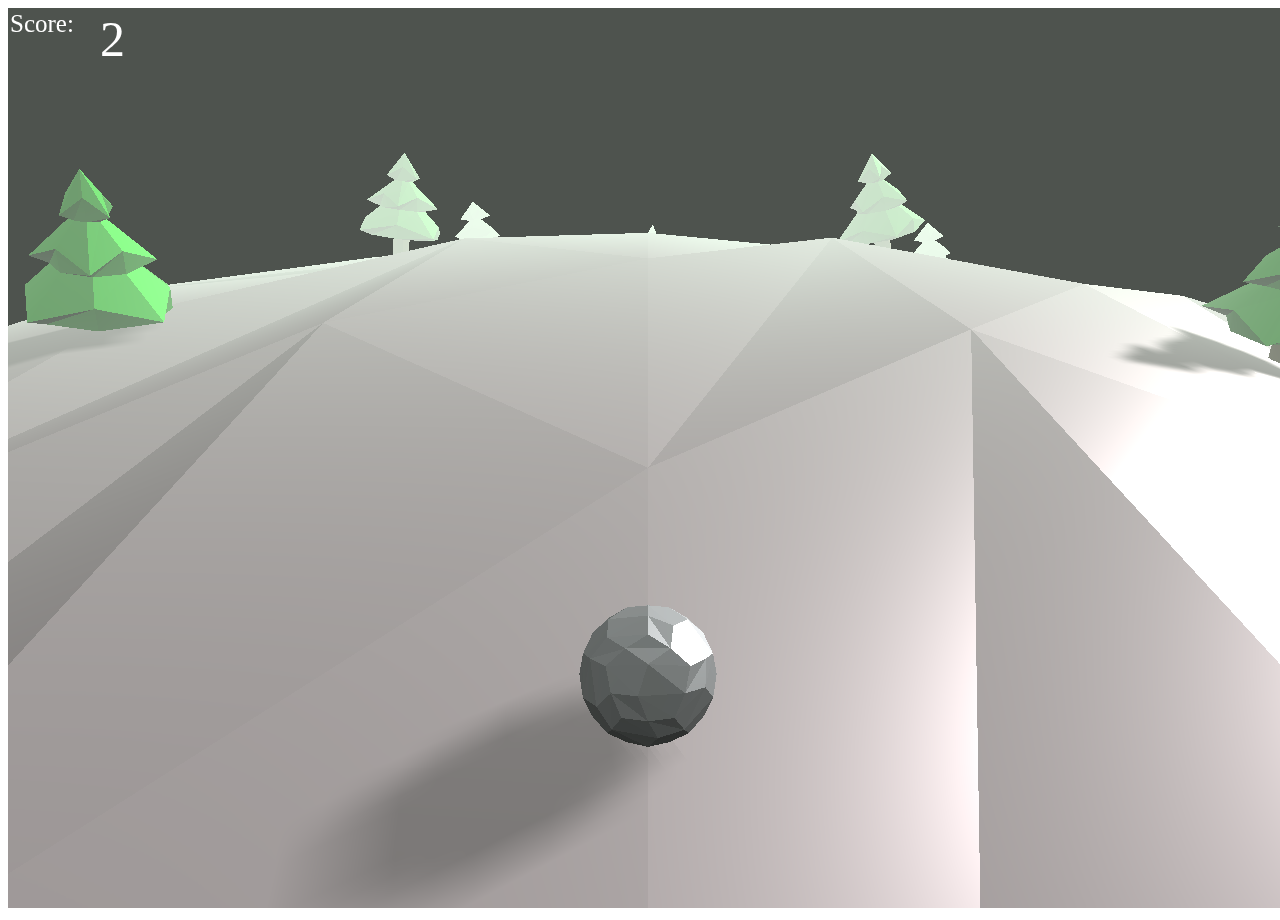
<file: Project/index.html>
<!DOCTYPE HTML>

<html>
    <head>
        <meta charset="UTF-8" />
        <script type="text/javascript" src="three.js"></script>
        <script type="text/javascript" src="OrbitControls.js"></script>
        <script type="text/javascript" src="main.js"></script>
        <title>Endless Roller</title>
    </head>
    <body>
      <audio id="background music" src="Blizzard.mp3" type="audio/mpeg" loop></audio>
      <div id="container"></div>
    </body>
</html>
</file>
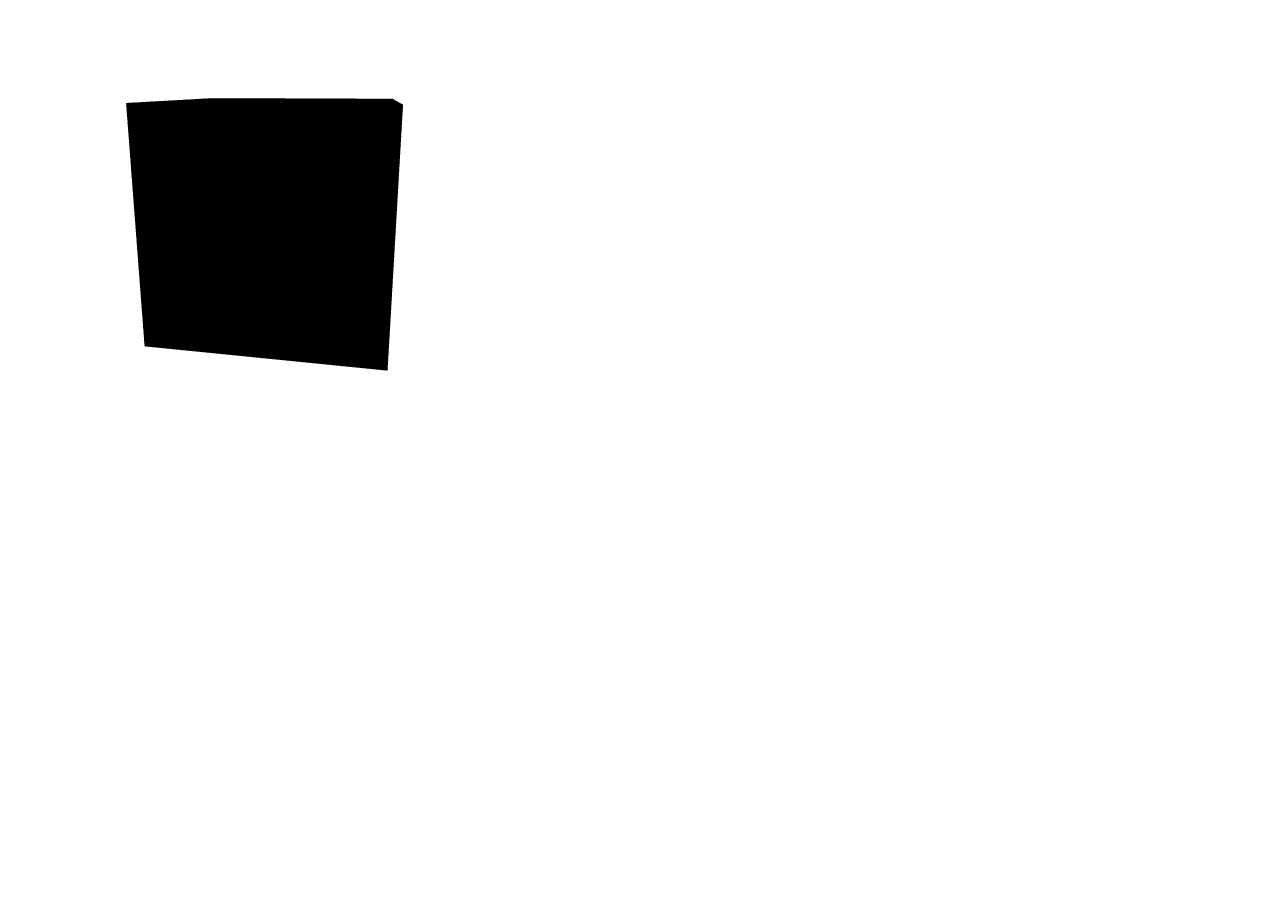
<file: WebGL/rotatingCube/index.html>
<!DOCTYPE html>
<html lang="en" dir="ltr">
	<head>

		<meta http-equiv="content-type" content="text/html; charset=ISO-8859-1">


		<script src="webgl-utils.js"></script>
		<script src="glMatrix-0.9.5.min.js"></script>

		<script id="shader-fs" type="x-shader/x-fragment">

			precision mediump float;
			varying vec2 vTextureCoord;
			varying vec3 vLightWeighting;
			uniform sampler2D uSampler;

			void main(void) {
			  vec4 textureColor = texture2D(uSampler, vec2(vTextureCoord.s,	vTextureCoord.t));
			  gl_FragColor = vec4(textureColor.rgb * vLightWeighting, textureColor.a);
			}

		</script>

		<script id="shader-vs" type="x-shader/x-vertex">

			attribute vec3 aVertexPosition;
			attribute vec3 aVertexNormal;
			attribute vec2 aTextureCoord;

			uniform mat4 uMVMatrix;
			uniform mat4 uPMatrix;
			uniform mat3 uNMatrix;

			uniform vec3 uAmbientColor;

			uniform vec3 uLightingDirection;
			uniform vec3 uDirectionalColor;

			uniform bool uUseLighting;

			varying vec2 vTextureCoord;
			varying vec3 vLightWeighting;

			void main(void) {
				gl_Position = uPMatrix * uMVMatrix * vec4(aVertexPosition, 1.0);
				vTextureCoord = aTextureCoord;

				if (!uUseLighting) {
					vLightWeighting = vec3(1.0, 1.0, 1.0);
				}
				else {
					vec3 transformedNormal = uNMatrix * aVertexNormal;
					float directionalLightWeighting = max(dot(transformedNormal, uLightingDirection), 0.0);
					vLightWeighting = uAmbientColor + uDirectionalColor * directionalLightWeighting;
				}
			}

		</script>

		<script src="main.js"></script>

	</head>
	<body onload="webGLStart()">
		<canvas id="myCanvas" width="550" height="400"></canvas>

	</body>
</html>
</file>
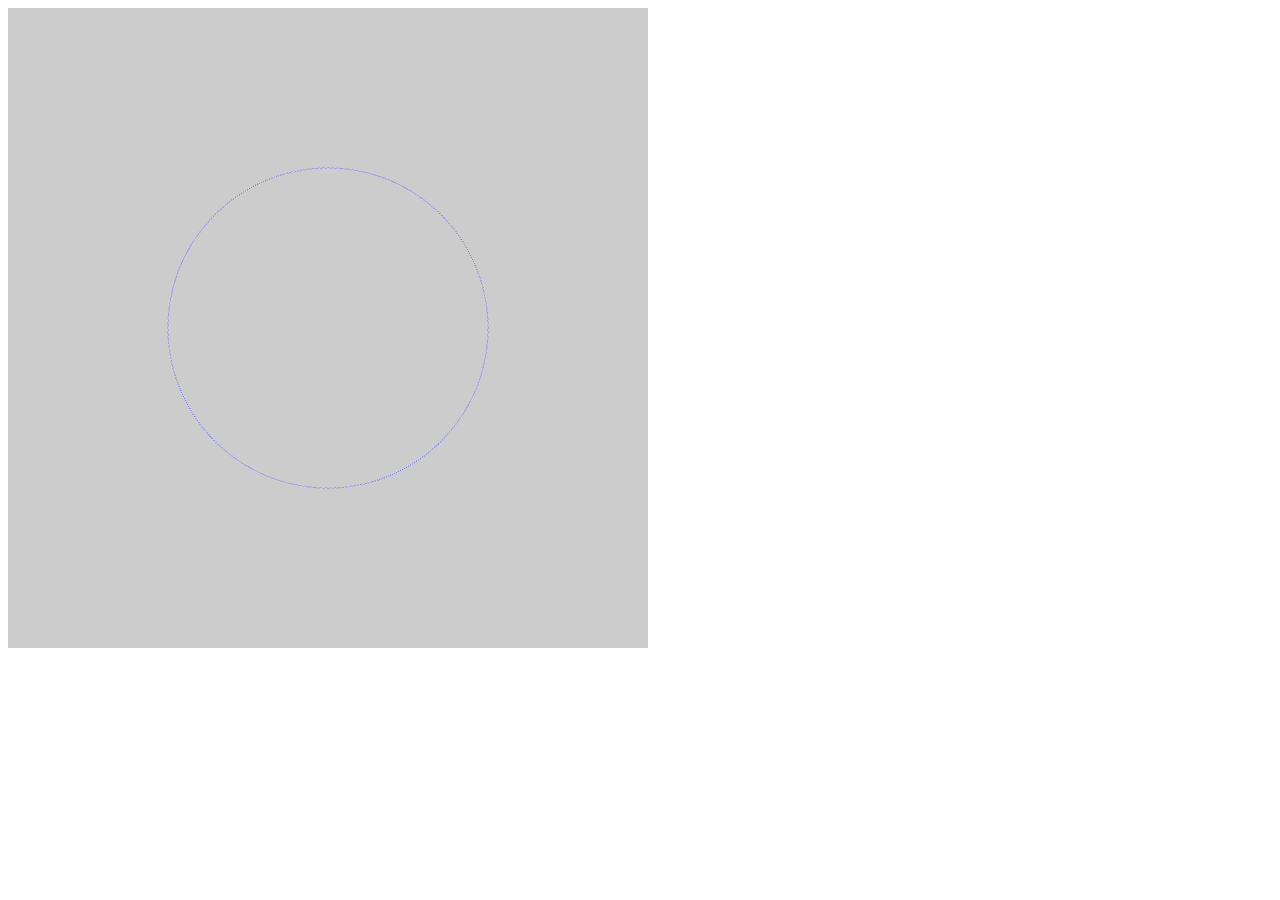
<file: WebGL/circle.html>
<!DOCTYPE html>
<html>
  <head>
    <title>Circle</title>
      </head>

  <body>
    <canvas id="webgl" width="640" height="640"></canvas>
    <script>
      function radian (degree) {
         var rad = degree * (Math.PI / 180);
         return rad;
      }

        var canvas = document.getElementById("webgl")
        var gl= canvas.getContext("experimental-webgl");

        gl.clearColor(0.8, 0.8, 0.8, 1); //background
        gl.clear(gl.COLOR_BUFFER_BIT);


        var vertCode =
        "attribute vec3 pos;"+
        "void main() {"+
        "	gl_Position = vec4(pos, 2.0);"+
        "}"
        //Create a vertex shader object
        var vertShader = gl.createShader(gl.VERTEX_SHADER);
        gl.shaderSource(vertShader, vertCode);

        //Compile the vertex shader
        gl.compileShader(vertShader);

        var fragCode = "void main() {"+
        "	gl_FragColor = vec4(0.5, 0.5, 1.0, 1.0);"+
        "}"
        // Create fragment shader object
        var fragShader = gl.createShader(gl.FRAGMENT_SHADER);

        // Attach fragment shader source code
        gl.shaderSource(fragShader, fragCode);

        // Compile the fragment shader
        gl.compileShader(fragShader);

        var shaderProgram = gl.createProgram();

        gl.attachShader(shaderProgram, vertShader);

        // Attach a fragment shader
        gl.attachShader(shaderProgram, fragShader);

        gl.linkProgram(shaderProgram);

        gl.useProgram(shaderProgram);

         var arrayradian = [];
         var rotationradian = [];
        // smaller the increase
         for(var i=0; i<=360;i+=0.1){
           arrayradian.push(radian(i));
             rotationradian.push(Math.cos(radian(i)),  Math.sin(radian(i)),  0);
         }
        
        var vertex_buffer = gl.createBuffer();

        gl.bindBuffer(gl.ARRAY_BUFFER, vertex_buffer);
        gl.bufferData(gl.ARRAY_BUFFER, new Float32Array(rotationradian),gl.STATIC_DRAW);
        var attr = gl.getAttribLocation(shaderProgram, "pos");
        gl.enableVertexAttribArray(attr);
        gl.vertexAttribPointer(attr, 3, gl.FLOAT, false, 0, 0);
        gl.drawArrays(gl.LINES,0,rotationradian.length/3);


    </script>
  </body>
</html>
</file>
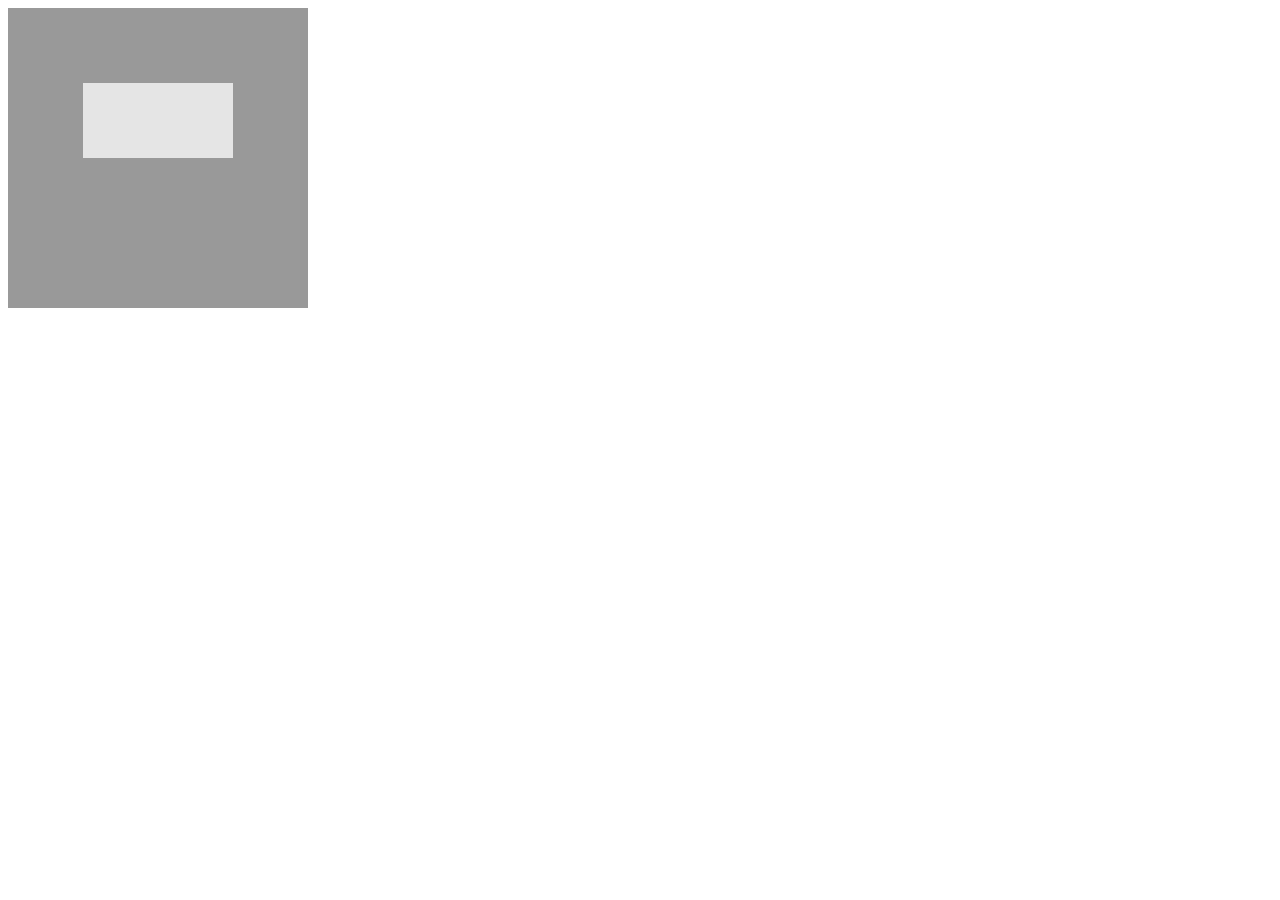
<file: WebGL/rectangle.html>
<!doctype html>
<html>
   <body>
      <canvas width = "300" height = "300" id = "my_Canvas"></canvas>

      <script>
         /* Step1: Prepare the canvas and get WebGL context */

         var canvas = document.getElementById('my_Canvas');
         var gl = canvas.getContext('experimental-webgl');

         /* Step2: Define the geometry and store it in buffer objects */

         var vertices = [-0.5, 0.5, -0.5, 0, 0.5, 0,
                          -0.5, 0.5, 0.5, 0.5, 0.5, 0,];

         // Create a new buffer object
         var vertex_buffer = gl.createBuffer();

         // Bind an empty array buffer to it
         gl.bindBuffer(gl.ARRAY_BUFFER, vertex_buffer);

         // Pass the vertices data to the buffer
         gl.bufferData(gl.ARRAY_BUFFER, new Float32Array(vertices), gl.STATIC_DRAW);

         // Unbind the buffer
         gl.bindBuffer(gl.ARRAY_BUFFER, null);

         itemSize = 2;
         numItems = vertices.length / itemSize;

         /* Step3: Create and compile Shader programs */

         // Vertex shader source code
         var vertCode =
            'attribute vec2 coordinates;' +
            'void main(void) {' + ' gl_Position = vec4(coordinates,0.0, 1.0);' + '}';

         //Create a vertex shader object
         var vertShader = gl.createShader(gl.VERTEX_SHADER);

         //Attach vertex shader source code
         gl.shaderSource(vertShader, vertCode);

         //Compile the vertex shader
         gl.compileShader(vertShader);

         //Fragment shader source code
         var fragCode = 'void main(void) {' + 'gl_FragColor = vec4(0.0, 0.0, 0.0, 0.1);' + '}';

         // Create fragment shader object
         var fragShader = gl.createShader(gl.FRAGMENT_SHADER);

         // Attach fragment shader source code
         gl.shaderSource(fragShader, fragCode);

         // Compile the fragment shader
         gl.compileShader(fragShader);

         // Create a shader program object to store combined shader program
         var shaderProgram = gl.createProgram();

         // Attach a vertex shader
         gl.attachShader(shaderProgram, vertShader);

         // Attach a fragment shader
         gl.attachShader(shaderProgram, fragShader);

         // Link both programs
         gl.linkProgram(shaderProgram);

         // Use the combined shader program object
         gl.useProgram(shaderProgram);

         /* Step 4: Associate the shader programs to buffer objects */

         //Bind vertex buffer object
         gl.bindBuffer(gl.ARRAY_BUFFER, vertex_buffer);

         //Get the attribute location
         var coord = gl.getAttribLocation(shaderProgram, "coordinates");

         //point an attribute to the currently bound VBO
         gl.vertexAttribPointer(coord, itemSize, gl.FLOAT, false, 0, 0);

         //Enable the attribute
         gl.enableVertexAttribArray(coord);

         /* Step5: Drawing the required object (triangle) */

         // Clear the canvas
         gl.clearColor(0.5, 0.5, 0.5, 0.9);

         // Enable the depth test
         gl.enable(gl.DEPTH_TEST);

         // Clear the color buffer bit
         gl.clear(gl.COLOR_BUFFER_BIT);

         // Set the view port
         gl.viewport(0,0,canvas.width,canvas.height);

         // Draw the triangle
         gl.drawArrays(gl.TRIANGLES, 0, numItems);
      </script>
   </body>
</html>
</file>
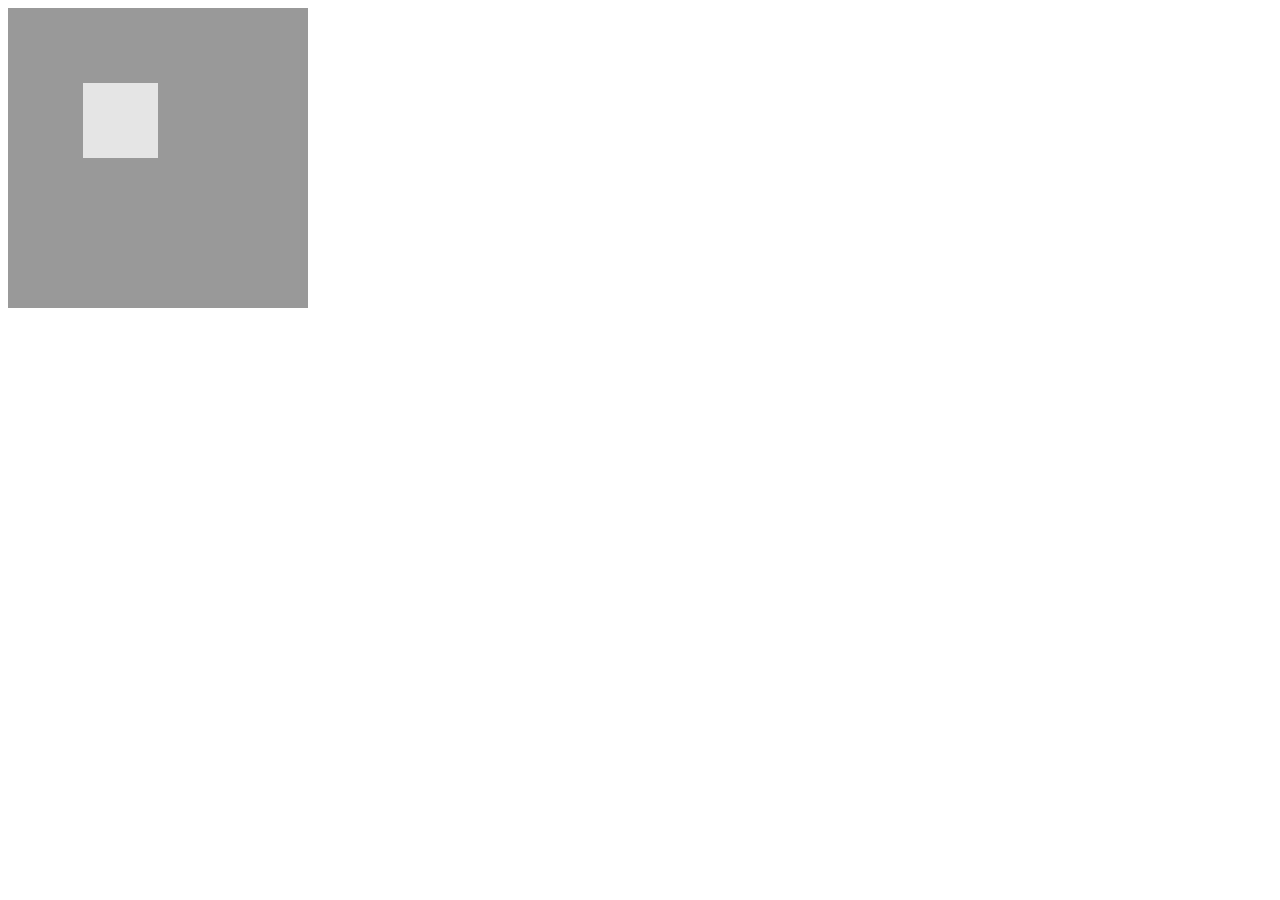
<file: WebGL/square.html>
<!doctype html>
<html>
   <body>
      <canvas width = "300" height = "300" id = "my_Canvas"></canvas>

      <script>
         /* Step1: Prepare the canvas and get WebGL context */

         var canvas = document.getElementById('my_Canvas');
         var gl = canvas.getContext('experimental-webgl');

         /* Step2: Define the geometry and store it in buffer objects */

         var vertices = [-0.5, 0.5, -0.5, 0, 0.0, 0,
                          -0.5, 0.5, 0, 0.5, 0.0, 0,];

         // Create a new buffer object
         var vertex_buffer = gl.createBuffer();

         // Bind an empty array buffer to it
         gl.bindBuffer(gl.ARRAY_BUFFER, vertex_buffer);

         // Pass the vertices data to the buffer
         gl.bufferData(gl.ARRAY_BUFFER, new Float32Array(vertices), gl.STATIC_DRAW);

         // Unbind the buffer
         gl.bindBuffer(gl.ARRAY_BUFFER, null);

         itemSize = 2;
         numItems = vertices.length / itemSize;

         /* Step3: Create and compile Shader programs */

         // Vertex shader source code
         var vertCode =
            'attribute vec2 coordinates;' +
            'void main(void) {' + ' gl_Position = vec4(coordinates,0.0, 1.0);' + '}';

         //Create a vertex shader object
         var vertShader = gl.createShader(gl.VERTEX_SHADER);

         //Attach vertex shader source code
         gl.shaderSource(vertShader, vertCode);

         //Compile the vertex shader
         gl.compileShader(vertShader);

         //Fragment shader source code
         var fragCode = 'void main(void) {' + 'gl_FragColor = vec4(0.0, 0.0, 0.0, 0.1);' + '}';

         // Create fragment shader object
         var fragShader = gl.createShader(gl.FRAGMENT_SHADER);

         // Attach fragment shader source code
         gl.shaderSource(fragShader, fragCode);

         // Compile the fragment shader
         gl.compileShader(fragShader);

         // Create a shader program object to store combined shader program
         var shaderProgram = gl.createProgram();

         // Attach a vertex shader
         gl.attachShader(shaderProgram, vertShader);

         // Attach a fragment shader
         gl.attachShader(shaderProgram, fragShader);

         // Link both programs
         gl.linkProgram(shaderProgram);

         // Use the combined shader program object
         gl.useProgram(shaderProgram);

         /* Step 4: Associate the shader programs to buffer objects */

         //Bind vertex buffer object
         gl.bindBuffer(gl.ARRAY_BUFFER, vertex_buffer);

         //Get the attribute location
         var coord = gl.getAttribLocation(shaderProgram, "coordinates");

         //point an attribute to the currently bound VBO
         gl.vertexAttribPointer(coord, itemSize, gl.FLOAT, false, 0, 0);

         //Enable the attribute
         gl.enableVertexAttribArray(coord);

         /* Step5: Drawing the required object (triangle) */

         // Clear the canvas
         gl.clearColor(0.5, 0.5, 0.5, 0.9);

         // Enable the depth test
         gl.enable(gl.DEPTH_TEST);

         // Clear the color buffer bit
         gl.clear(gl.COLOR_BUFFER_BIT);

         // Set the view port
         gl.viewport(0,0,canvas.width,canvas.height);

         // Draw the triangle
         gl.drawArrays(gl.TRIANGLES, 0, numItems);
      </script>
   </body>
</html>
</file>
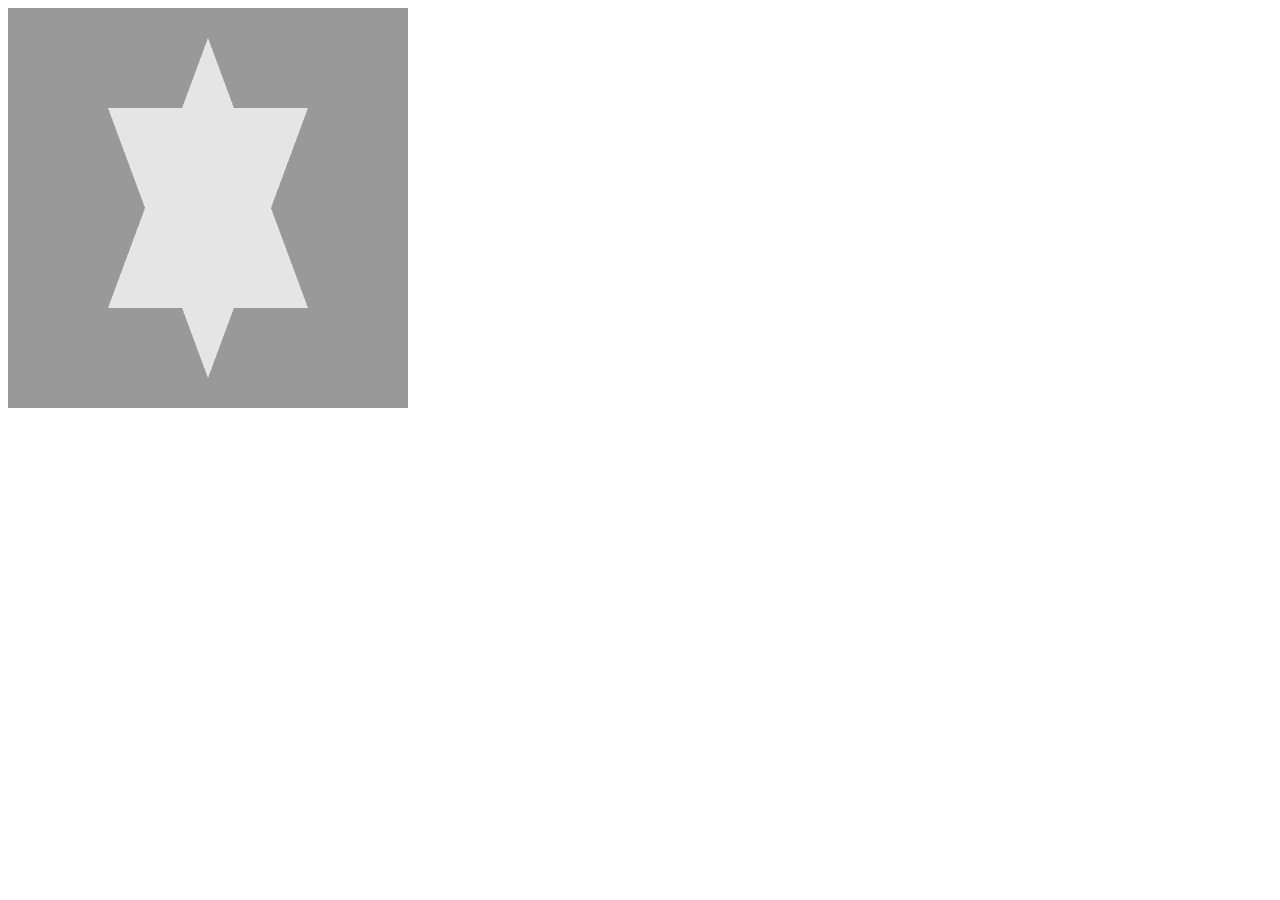
<file: WebGL/star.html>
<!doctype html>
<html>
   <body>
      <canvas width = "400" height = "400" id = "my_Canvas"></canvas>

      <script>
         /* Step1: Prepare the canvas and get WebGL context */

         var canvas = document.getElementById('my_Canvas');
         var gl = canvas.getContext('experimental-webgl');

         /* Step2: Define the geometry and store it in buffer objects */

         var vertices = [-0.5, -0.5, 0.5, -0.5, 0, 0.85,
                          0,-0.85,-0.5,0.5,0.5,0.5];

         // Create a new buffer object
         var vertex_buffer = gl.createBuffer();

         // Bind an empty array buffer to it
         gl.bindBuffer(gl.ARRAY_BUFFER, vertex_buffer);

         // Pass the vertices data to the buffer
         gl.bufferData(gl.ARRAY_BUFFER, new Float32Array(vertices), gl.STATIC_DRAW);

         // Unbind the buffer
         gl.bindBuffer(gl.ARRAY_BUFFER, null);

         itemSize = 2;
         numItems = vertices.length / itemSize;

         /* Step3: Create and compile Shader programs */

         // Vertex shader source code
         var vertCode =
            'attribute vec2 coordinates;' +
            'void main(void) {' + ' gl_Position = vec4(coordinates,0.0, 1.0);' + '}';

         //Create a vertex shader object
         var vertShader = gl.createShader(gl.VERTEX_SHADER);

         //Attach vertex shader source code
         gl.shaderSource(vertShader, vertCode);

         //Compile the vertex shader
         gl.compileShader(vertShader);

         //Fragment shader source code
         var fragCode = 'void main(void) {' + 'gl_FragColor = vec4(0.0, 0.0, 0.0, 0.1);' + '}';

         // Create fragment shader object
         var fragShader = gl.createShader(gl.FRAGMENT_SHADER);

         // Attach fragment shader source code
         gl.shaderSource(fragShader, fragCode);

         // Compile the fragment shader
         gl.compileShader(fragShader);

         // Create a shader program object to store combined shader program
         var shaderProgram = gl.createProgram();

         // Attach a vertex shader
         gl.attachShader(shaderProgram, vertShader);

         // Attach a fragment shader
         gl.attachShader(shaderProgram, fragShader);

         // Link both programs
         gl.linkProgram(shaderProgram);

         // Use the combined shader program object
         gl.useProgram(shaderProgram);

         /* Step 4: Associate the shader programs to buffer objects */

         //Bind vertex buffer object
         gl.bindBuffer(gl.ARRAY_BUFFER, vertex_buffer);

         //Get the attribute location
         var coord = gl.getAttribLocation(shaderProgram, "coordinates");

         //point an attribute to the currently bound VBO
         gl.vertexAttribPointer(coord, itemSize, gl.FLOAT, false, 0, 0);

         //Enable the attribute
         gl.enableVertexAttribArray(coord);

         /* Step5: Drawing the required object (triangle) */

         // Clear the canvas
         gl.clearColor(0.5, 0.5, 0.5, 0.9);

         // Enable the depth test
         gl.enable(gl.DEPTH_TEST);

         // Clear the color buffer bit
         gl.clear(gl.COLOR_BUFFER_BIT);

         // Set the view port
         gl.viewport(0,0,canvas.width,canvas.height);

         // Draw the triangle
         gl.drawArrays(gl.TRIANGLES, 0, numItems);
      </script>
   </body>
</html>
</file>
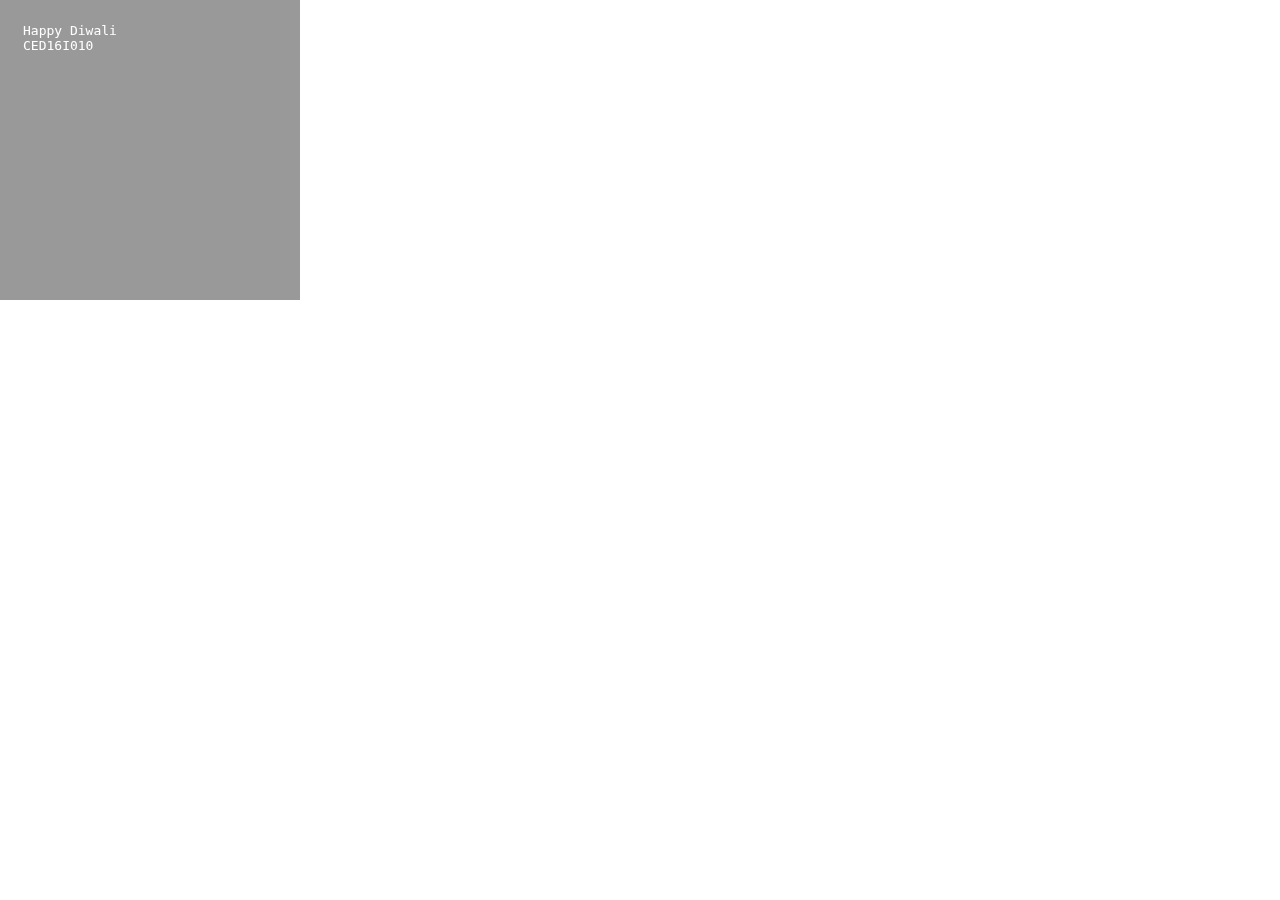
<file: WebGL/text.html>
<!DOCTYPE html>
<html>
  <head>

<style type="text/css" media="screen">

  body {
    margin: 0;
  }

  .container {
    position: relative;
  }
  #overlay {
    position: absolute;
    left: 10px;
    top: 10px;
    background-color: rgba(0, 0, 0, 0);
    color: white;
    font-family: monospace;
    padding: 1em;
  }

</style>

  </head>
  <body>

<div class="container">
  <canvas width = "300" height = "300" id = "my_Canvas"></canvas>

  <div id="overlay">
    <div>Happy Diwali</div>
    <div>CED16I010 </div>
  </div>
</div>


<script>
  var canvas = document.getElementById('my_Canvas');
  var gl = canvas.getContext('experimental-webgl');

  var vertCode =
     'attribute vec2 coordinates;' +
     'void main(void) {' + ' gl_Position = vec4(coordinates,0.0, 1.0);' + '}';

  //Create a vertex shader object
  var vertShader = gl.createShader(gl.VERTEX_SHADER);

  //Attach vertex shader source code
  gl.shaderSource(vertShader, vertCode);

  //Compile the vertex shader
  gl.compileShader(vertShader);

  //Fragment shader source code
  var fragCode = 'void main(void) {' + 'gl_FragColor = vec4(0.0, 0.0, 0.0, 0.1);' + '}';

  // Create fragment shader object
  var fragShader = gl.createShader(gl.FRAGMENT_SHADER);

  // Attach fragment shader source code
  gl.shaderSource(fragShader, fragCode);

  // Compile the fragment shader
  gl.compileShader(fragShader);

  // Create a shader program object to store combined shader program
  var shaderProgram = gl.createProgram();

  // Attach a vertex shader
  gl.attachShader(shaderProgram, vertShader);

  // Attach a fragment shader
  gl.attachShader(shaderProgram, fragShader);

  // Link both programs
  gl.linkProgram(shaderProgram);

  // Use the combined shader program object
  gl.useProgram(shaderProgram);



  //Get the attribute location
  var coord = gl.getAttribLocation(shaderProgram, "coordinates");

  //point an attribute to the currently bound VBO
  gl.vertexAttribPointer(coord, 2, gl.FLOAT, false, 0, 0);

  //Enable the attribute
  gl.enableVertexAttribArray(coord);

  /* Step5: Drawing the required object (triangle) */

  // Clear the canvas
  gl.clearColor(0.5, 0.5, 0.5, 0.9);

  // Enable the depth test
  gl.enable(gl.DEPTH_TEST);

  // Clear the color buffer bit
  gl.clear(gl.COLOR_BUFFER_BIT);

  // Set the view port
  gl.viewport(0,0,canvas.width,canvas.height);

</script>

  </body>
</html>
</file>
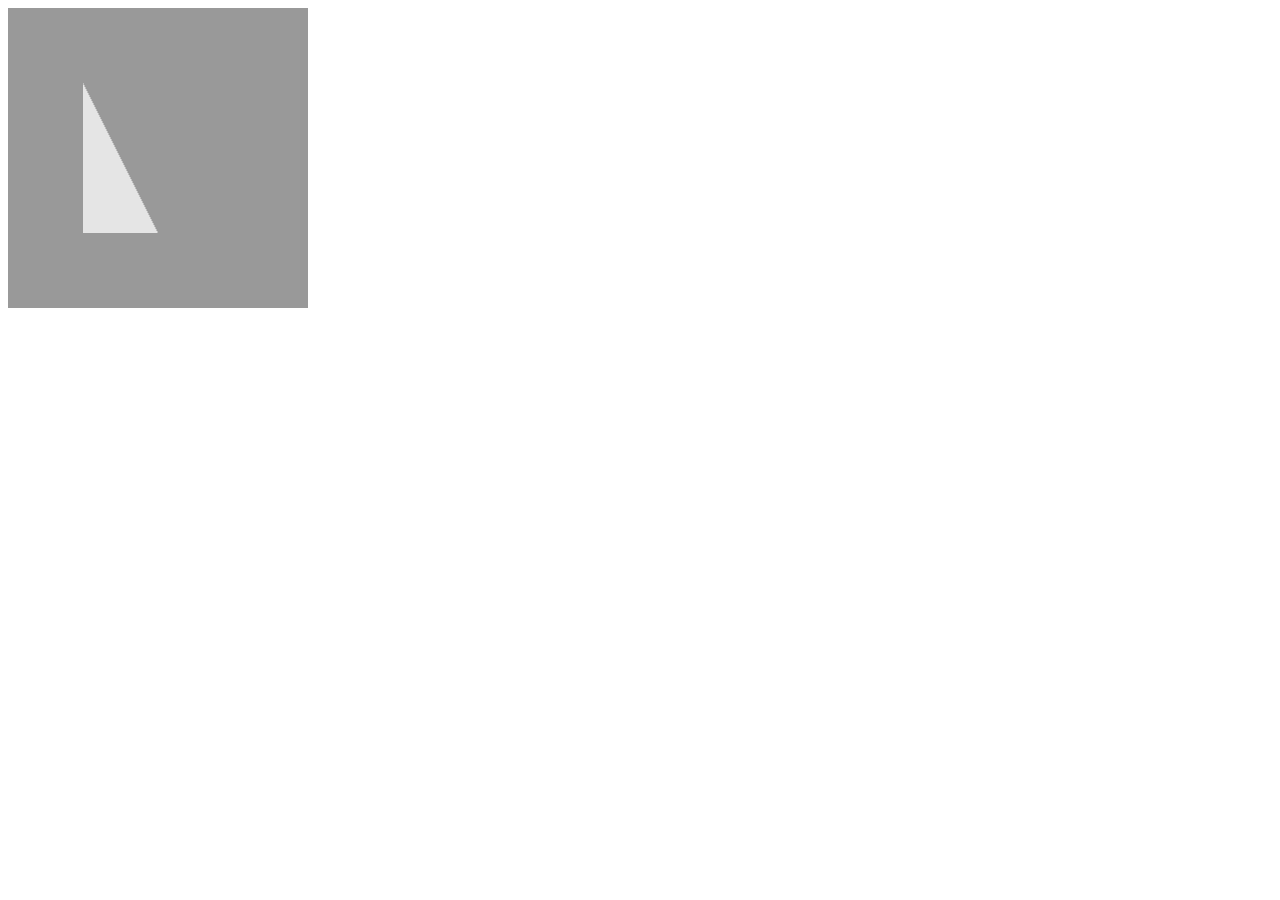
<file: WebGL/triangle.html>
<!doctype html>
<html>
   <body>
      <canvas width = "300" height = "300" id = "my_Canvas"></canvas>

      <script>
         /* Step1: Prepare the canvas and get WebGL context */

         var canvas = document.getElementById('my_Canvas');
         var gl = canvas.getContext('experimental-webgl');

         /* Step2: Define the geometry and store it in buffer objects */

         var vertices = [-0.5, 0.5, -0.5, -0.5, 0.0, -0.5,];

         // Create a new buffer object
         var vertex_buffer = gl.createBuffer();

         // Bind an empty array buffer to it
         gl.bindBuffer(gl.ARRAY_BUFFER, vertex_buffer);

         // Pass the vertices data to the buffer
         gl.bufferData(gl.ARRAY_BUFFER, new Float32Array(vertices), gl.STATIC_DRAW);

         // Unbind the buffer
         gl.bindBuffer(gl.ARRAY_BUFFER, null);

         /* Step3: Create and compile Shader programs */

         // Vertex shader source code
         var vertCode =
            'attribute vec2 coordinates;' +
            'void main(void) {' + ' gl_Position = vec4(coordinates,0.0, 1.0);' + '}';

         //Create a vertex shader object
         var vertShader = gl.createShader(gl.VERTEX_SHADER);

         //Attach vertex shader source code
         gl.shaderSource(vertShader, vertCode);

         //Compile the vertex shader
         gl.compileShader(vertShader);

         //Fragment shader source code
         var fragCode = 'void main(void) {' + 'gl_FragColor = vec4(0.0, 0.0, 0.0, 0.1);' + '}';

         // Create fragment shader object
         var fragShader = gl.createShader(gl.FRAGMENT_SHADER);

         // Attach fragment shader source code
         gl.shaderSource(fragShader, fragCode);

         // Compile the fragment shader
         gl.compileShader(fragShader);

         // Create a shader program object to store combined shader program
         var shaderProgram = gl.createProgram();

         // Attach a vertex shader
         gl.attachShader(shaderProgram, vertShader);

         // Attach a fragment shader
         gl.attachShader(shaderProgram, fragShader);

         // Link both programs
         gl.linkProgram(shaderProgram);

         // Use the combined shader program object
         gl.useProgram(shaderProgram);

         /* Step 4: Associate the shader programs to buffer objects */

         //Bind vertex buffer object
         gl.bindBuffer(gl.ARRAY_BUFFER, vertex_buffer);

         //Get the attribute location
         var coord = gl.getAttribLocation(shaderProgram, "coordinates");

         //point an attribute to the currently bound VBO
         gl.vertexAttribPointer(coord, 2, gl.FLOAT, false, 0, 0);

         //Enable the attribute
         gl.enableVertexAttribArray(coord);

         /* Step5: Drawing the required object (triangle) */

         // Clear the canvas
         gl.clearColor(0.5, 0.5, 0.5, 0.9);

         // Enable the depth test
         gl.enable(gl.DEPTH_TEST);

         // Clear the color buffer bit
         gl.clear(gl.COLOR_BUFFER_BIT);

         // Set the view port
         gl.viewport(0,0,canvas.width,canvas.height);

         // Draw the triangle
         gl.drawArrays(gl.TRIANGLES, 0, 3);
      </script>
   </body>
</html>
</file>
